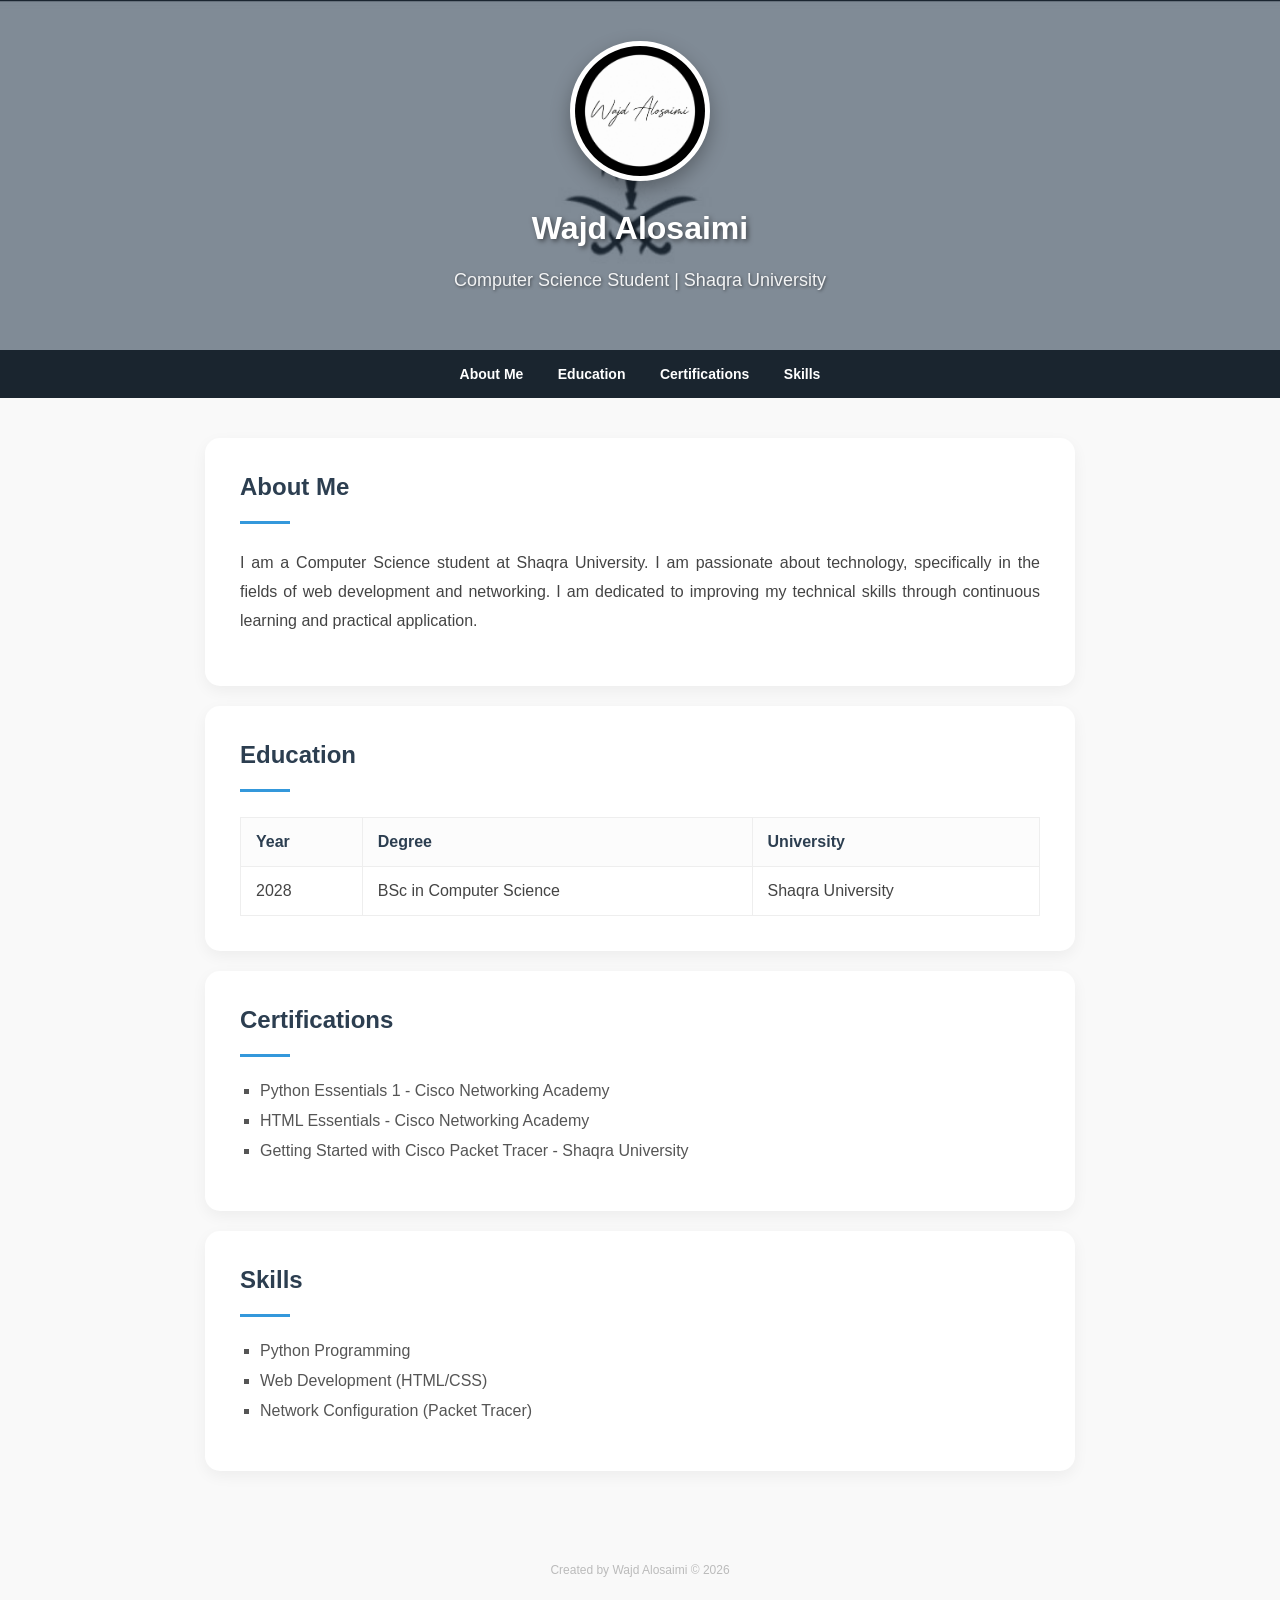
<file: index.html>
<!DOCTYPE html>
<html lang="en">
<head>
    <meta charset="UTF-8">
    <meta name="viewport" content="width=device-width, initial-scale=1.0">
    <title>Wajd Alosaimi | Portfolio</title>
    <link rel="stylesheet" href="style.css">
</head>
<body>

    <header class="main-header">
        <div class="header-overlay">
            
            <div class="profile-holder">
                <img src="profile.png" alt="Wajd Alosaimi" class="profile-pic">
            </div>

            <h1>Wajd Alosaimi</h1>
            <p>Computer Science Student | Shaqra University</p>
        </div>
    </header>

    <nav>
        <a href="#about">About Me</a>
        <a href="#education">Education</a>
        <a href="#certs">Certifications</a>
        <a href="#skills">Skills</a>
    </nav>

    <main>
        <section id="about" class="info-card">
            <h2>About Me</h2>
            <div class="line"></div>
            <p>I am a Computer Science student at Shaqra University. I am passionate about technology, specifically in the fields of web development and networking. I am dedicated to improving my technical skills through continuous learning and practical application.</p>
        </section>

        <section id="education" class="info-card">
            <h2>Education</h2>
            <div class="line"></div>
            <table>
                <tr>
                    <th>Year</th>
                    <th>Degree</th>
                    <th>University</th>
                </tr>
                <tr>
                    <td>2028</td>
                    <td>BSc in Computer Science</td>
                    <td>Shaqra University</td>
                </tr>
            </table>
        </section>

        <section id="certs" class="info-card">
            <h2>Certifications</h2>
            <div class="line"></div>
            <ul class="custom-list">
                <li>Python Essentials 1 - Cisco Networking Academy</li>
                <li>HTML Essentials - Cisco Networking Academy</li>
                <li>Getting Started with Cisco Packet Tracer - Shaqra University</li>
            </ul>
        </section>

        <section id="skills" class="info-card">
            <h2>Skills</h2>
            <div class="line"></div>
            <ul class="custom-list">
                <li>Python Programming</li>
                <li>Web Development (HTML/CSS)</li>
                <li>Network Configuration (Packet Tracer)</li>
            </ul>
        </section>
    </main>

    <footer>
        <p>Created by Wajd Alosaimi &copy; 2026</p>
    </footer>
<script src="script.js"></script>
</body>
</html>
</file>
<file: style.css>
body {
    font-family: 'Segoe UI', Tahoma, Geneva, Verdana, sans-serif;
    background-color: #f9f9f9;
    margin: 0;
    padding: 0;
    color: #444;
}

.main-header {
    background-image: url('banner.png'); 
    background-size: cover; 
    background-position: center; 
    background-repeat: no-repeat;
    height: 350px; 
    position: relative;
    overflow: hidden;
}

.header-overlay {
    background-color: rgba(44, 62, 80, 0.6); 
    width: 100%;
    height: 100%;
    display: flex;
    flex-direction: column;
    align-items: center;
    justify-content: center; 
    color: white;
    text-align: center;
    padding: 20px;
    box-sizing: border-box;
}

.profile-holder {
    margin-bottom: 15px;
}

.profile-pic {
    width: 130px;
    height: 130px;
    border-radius: 50%; 
    border: 5px solid white; 
    background-color: white;
    object-fit: contain; 
    box-shadow: 0 8px 20px rgba(0,0,0,0.3);
}

header h1 { 
    margin: 10px 0 5px; 
    font-size: 32px; 
    text-shadow: 2px 2px 5px rgba(0,0,0,0.5); 
}

header p { 
    font-size: 18px; 
    opacity: 0.9; 
    text-shadow: 1px 1px 3px rgba(0,0,0,0.5);
}

nav {
    background-color: #1a252f;
    padding: 15px;
    text-align: center;
    position: sticky;
    top: 0;
    z-index: 1000;
}

nav a {
    color: white;
    text-decoration: none;
    margin: 0 15px;
    font-weight: bold;
    font-size: 14px;
    transition: color 0.3s;
}

nav a:hover {
    color: #3498db;
}

main { padding: 20px; }

.info-card {
    background: white;
    max-width: 800px;
    margin: 20px auto;
    padding: 35px;
    border-radius: 15px;
    box-shadow: 0 5px 15px rgba(0,0,0,0.05);
}

.info-card p {
    text-align: justify;
    text-justify: inter-word;
    line-height: 1.8;
    width: 100%;
    display: block;
}

h2 { color: #2c3e50; margin-top: 0; font-size: 24px; }

.line { width: 50px; height: 3px; background: #3498db; margin-bottom: 25px; }

table { width: 100%; border-collapse: collapse; margin-top: 10px; }

th, td { border: 1px solid #eee; padding: 15px; text-align: left; }

th { background-color: #fcfcfc; color: #2c3e50; }

.custom-list { padding-left: 20px; }

.custom-list li { margin-bottom: 12px; list-style-type: square; color: #555; }

footer { text-align: center; padding: 40px; color: #bbb; font-size: 12px; }
</file>
